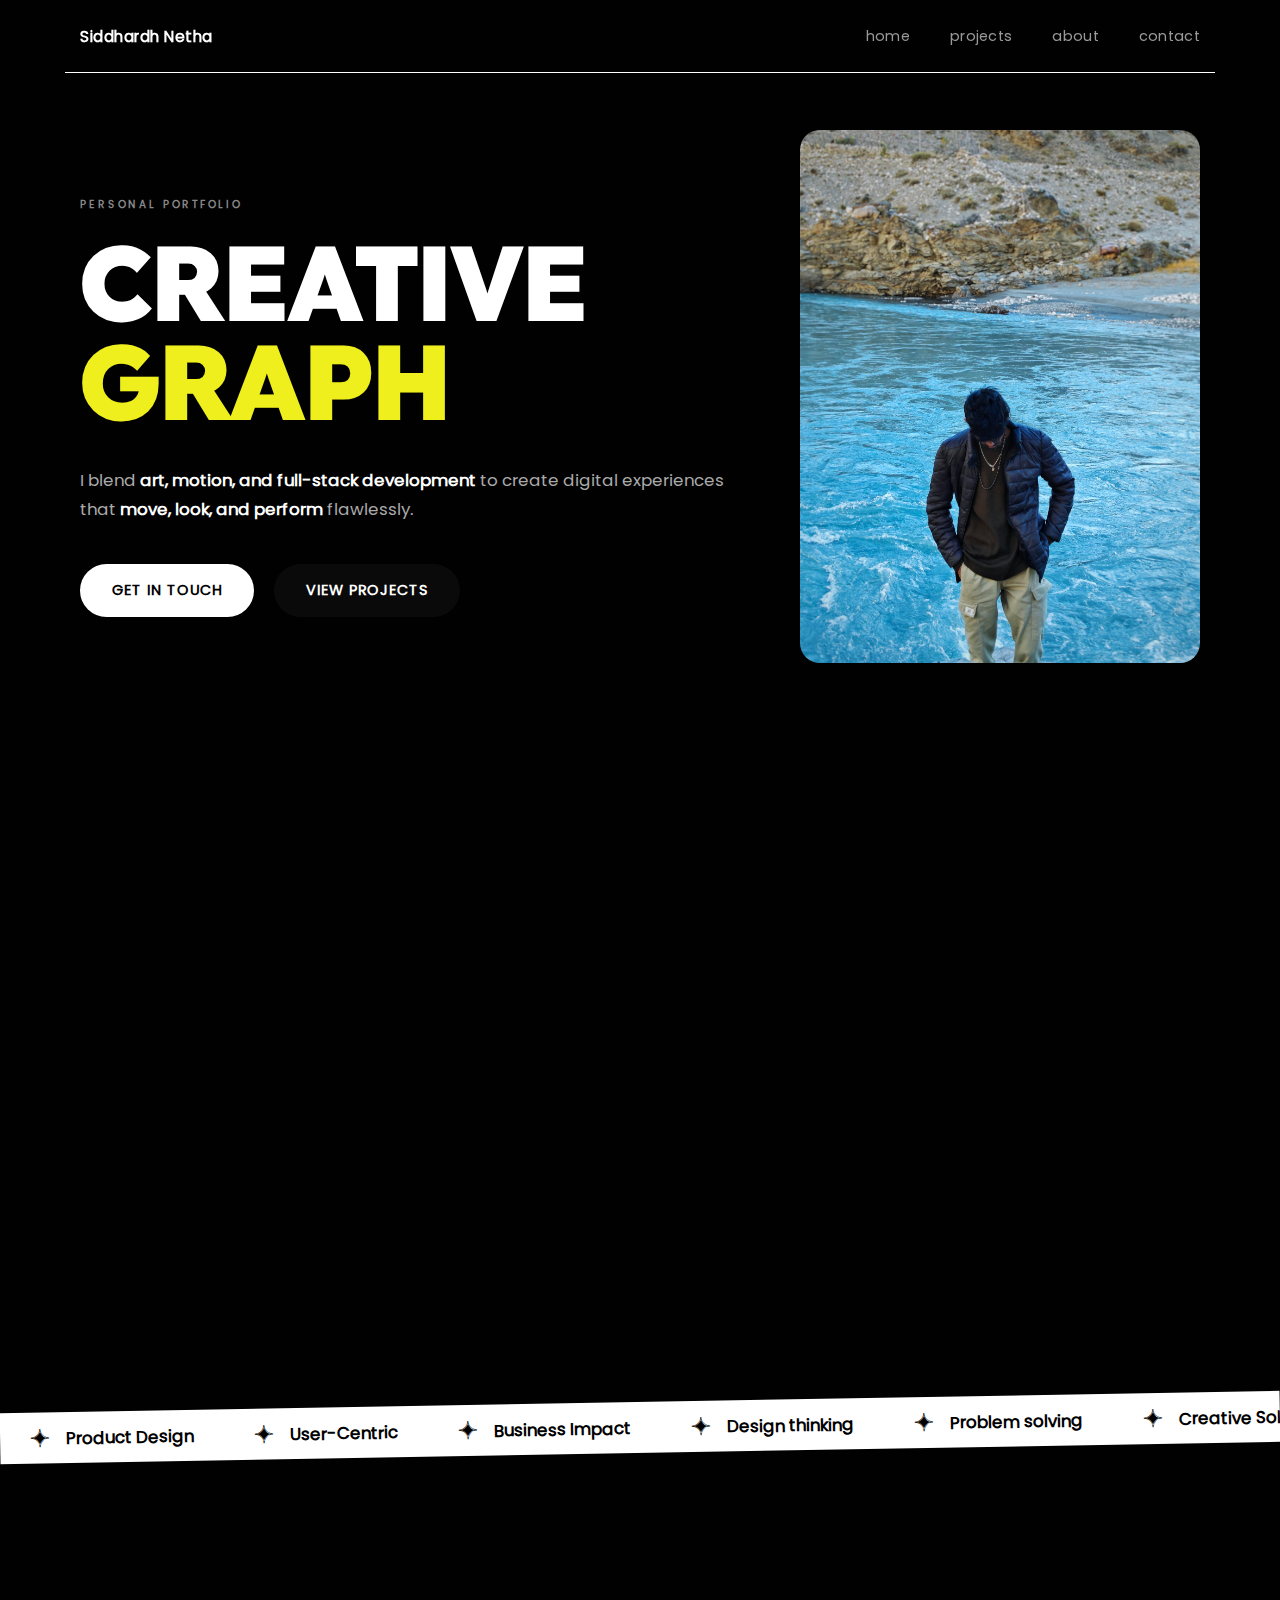
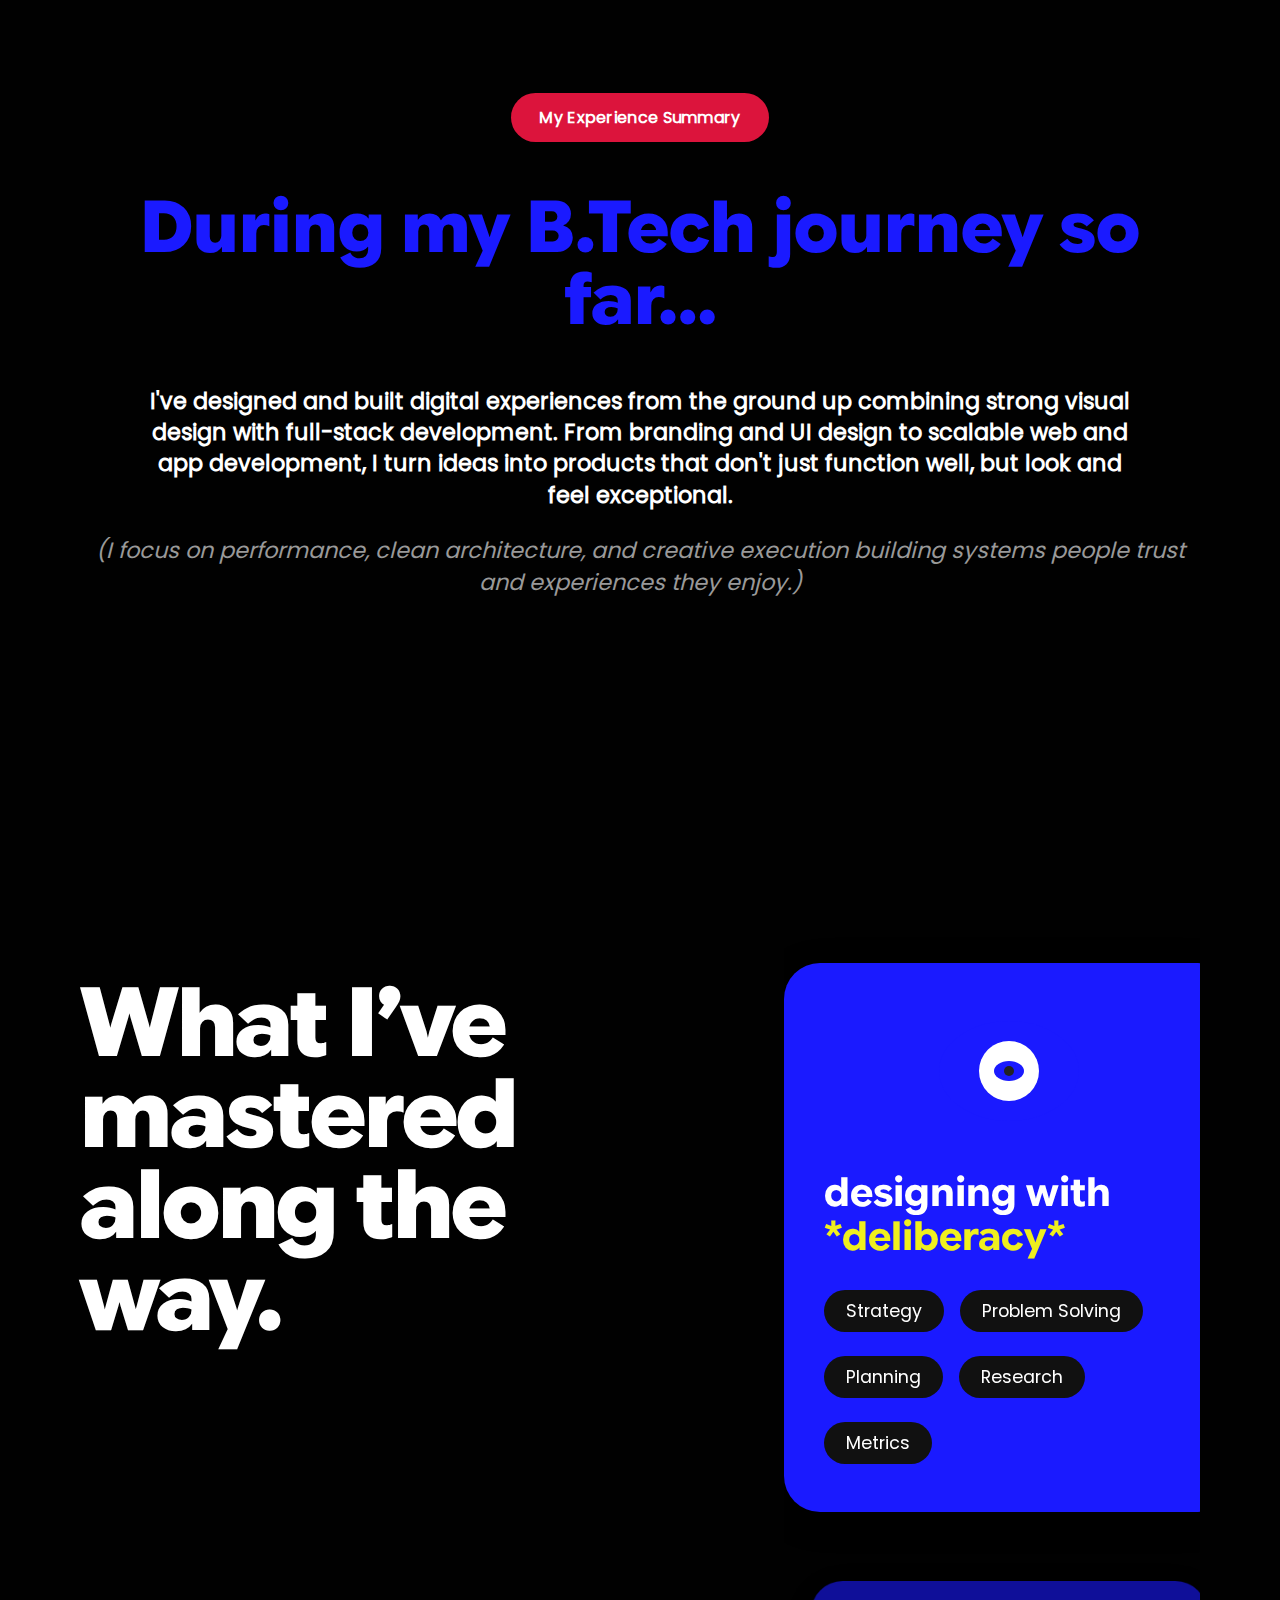
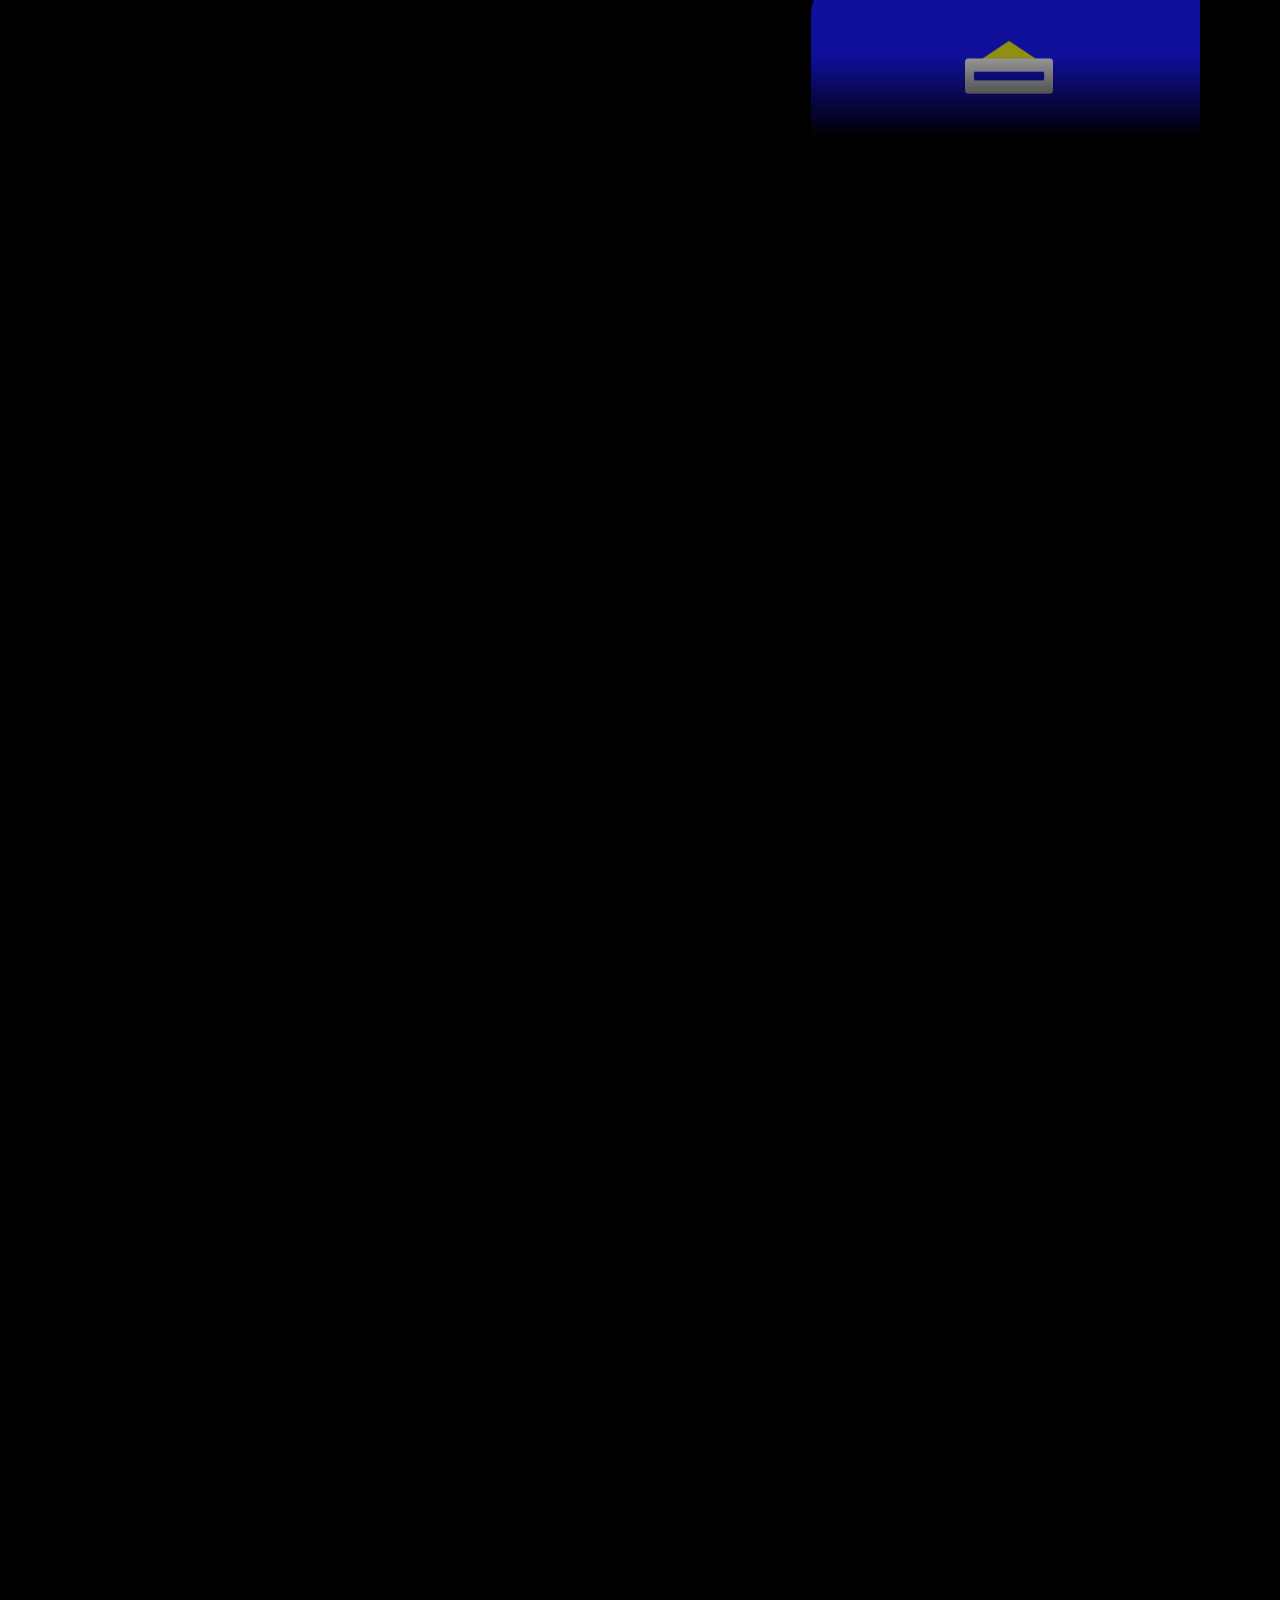
<file: index.html>
<!DOCTYPE html>
<html lang="en">
<head>
    <meta charset="UTF-8">
    <meta name="viewport" content="width=device-width, initial-scale=1.0">
    <title>Portfolio</title>
    <link rel="stylesheet" href="index.css">
    <script src="script.js" defer></script>
</head>
<body>
    <nav class="navbar">
        <div class="nav-brand">Siddhardh Netha</div>
        <div class="nav-links">
            <a href="#Home">home</a>
            <a href="#projects">projects</a>
            <a href="#about">about</a>
            <a href="#contact">contact</a>
        </div>
    </nav>
    
    <div class="container">
        <div class="text-content">
            <p class="header-text">PERSONAL PORTFOLIO</p>
            
            <h1 class="main-title">
                CREATIVE<br>
                <span id="typed-text"></span><span class="cursor"></span>
            </h1>
            
            <p class="description">
                I blend <strong>art, motion, and full-stack development</strong> to create 
                digital experiences that <strong>move, look, and perform</strong> flawlessly.
            </p>
            
            <div class="buttons">
                <button class="btn-primary">GET IN TOUCH</button>
                <button class="btn-secondary">VIEW PROJECTS</button>
            </div>
            
        </div>
        
        <div class="image-container">
            <img src="assets/1000111164.jpg" alt="Portfolio Image">
        </div>
    </div>
    
    <p class="Brand-Name">SIDDHARDH</p>
    
    <div class="ticker-wrapper">
        <div class="ticker">
            <div class="ticker-item">Product Design</div>
            <div class="ticker-item">User-Centric</div>
            <div class="ticker-item">Business Impact</div>
            <div class="ticker-item">Design thinking</div>
            <div class="ticker-item">Problem solving</div>
            <div class="ticker-item">Creative Solutions</div>
            <div class="ticker-item">Full-Stack Development</div>
            <div class="ticker-item">UI/UX Design</div>
            <div class="ticker-item">Product Design</div>
            <div class="ticker-item">User-Centric</div>
            <div class="ticker-item">Business Impact</div>
            <div class="ticker-item">Design thinking</div>
            <div class="ticker-item">Problem solving</div>
            <div class="ticker-item">Creative Solutions</div>
            <div class="ticker-item">Full-Stack Development</div>
            <div class="ticker-item">UI/UX Design</div>
        </div>
    </div>
    
    <div class="experience-section">
        <button class="experience-badge">My Experience Summary</button>
        
        <h2 class="experience-title">
            During my B.Tech journey so far…
        </h2>
        
        <p class="experience-description">
            I've designed and built digital experiences from the ground up combining strong visual design with full-stack development. From branding and UI design to scalable web and app development, I turn ideas into products that don't just function well, but look and feel exceptional.</strong>
        </p>
        
        <p class="experience-note">
            (I focus on performance, clean architecture, and creative execution building systems people trust and experiences they enjoy.)
        </p>
    </div>

        <!-- Mastered Section -->
        <section class="mastered-section">
            <div class="mastered-left">
                <h2 class="mastered-title">What I’ve mastered<br>along the way.</h2>
            </div>
            <div id="mastered-cards-container" class="mastered-cards-container"></div>
        </section>
    <footer class="footer">
    </footer>
    
</body>
</html>
</file>
<file: index.css>
html {
    scroll-timeline: --page-scroll block;
    scrollbar-width: none; /* Firefox */
    -ms-overflow-style: none; /* IE and Edge */
}

html::-webkit-scrollbar {
    display: none; /* Chrome, Safari and Opera */
}

* {
    margin: 0;
    padding: 0;
    box-sizing: border-box;
}

@keyframes border-color-change {
    from { transform: scaleX(0); }
    to { transform: scaleX(1); }
}

body {
    background-color: #010101;
    color: white;
    font-family: 'Poppins Regular', sans-serif;
    min-height: 100vh;
    padding: 0;
    overflow-x: hidden; /* Prevent horizontal scroll */
}

.navbar {
    position: fixed;
    top: 0;
    left: 0;
    right: 0;
    display: flex;
    justify-content: space-between;
    align-items: center;
    padding: 18px 80px;
    background: linear-gradient(to bottom, rgb(1, 1, 1), rgba(1, 1, 1, 0.7));
    backdrop-filter: blur(10px);
    z-index: 1000;
}

.navbar::before {
    content: '';
    position: absolute;
    bottom: 0;
    left: 65px;
    right: 65px;
    height: 1px;
    background-color: #1a1a1a;
}

.navbar::after {
    content: '';
    position: absolute;
    bottom: 0;
    left: 65px;
    right: 65px;
    height: 1px;
    background-color: white;
    transform-origin: 0 50%;
    animation: border-color-change linear;
    animation-timeline: --page-scroll;
}

.nav-brand {
    font-size: 0.95rem;
    font-weight: 700;
    font-family: 'Poppins Regular', sans-serif;
    color: white;
    letter-spacing: 0.5px;
}

.nav-links {
    display: flex;
    gap: 40px;
    align-items: center;
}

.nav-links a {
    font-size: 0.9rem;
    font-weight: 500;
    color: #999;
    text-decoration: none;
    font-family: 'Poppins Regular', sans-serif;
    transition: all 0.3s ease;
    letter-spacing: 0.3px;
    padding: 8px 0;
    position: relative;
}

.nav-links a::after {
    content: '';
    position: absolute;
    bottom: 0;
    left: 0;
    width: 0;
    height: 1px;
    background-color: white;
    transition: width 0.3s ease;
}

.nav-links a:hover {
    color: white;
}

.nav-links a:hover::after {
    width: 100%;
}

.container {
    display: flex;
    align-items: center;
    justify-content: space-between;
    width: 100%;
    max-width: 1400px;
    gap: 60px;
    padding: 0px 80px;
    margin: 130px auto 240px;
    min-height: 500px; /* Prevents container height from shrinking during typing */
}

.text-content {
    flex: 1;
    max-width: 700px;
    min-height: 320px; /* Ensures text area doesn't shrink during typing */
}

.header-text {
    font-size: 0.65rem;
    letter-spacing: 3px;
    font-weight: 900;
    margin-bottom: 24px;
    color: #888;
    font-family: Poppins Regular, sans-serif;
}   

.main-title {
    font-size: 6.5rem;
    font-weight: 800;
    line-height: 0.95;
    margin-bottom: 32px;
    letter-spacing: -1px;
    font-family: 'Google Sans Flex', sans-serif;
}
.main-title span { 
    color: #efef1e;
}

.cursor {
    display: inline-block;
    width: 4px;
    background-color: white;
    margin-left: 5px;
    animation: blink 0.7s infinite;
}

@keyframes blink {
    0%, 49% {
        opacity: 1;
    }
    50%, 100% {
        opacity: 0;
    }
}

.description {
    font-size: 1.05rem;
    line-height: 1.7;
    margin-bottom: 40px;
    color: #aaa;
    max-width: 700px;
    font-family: 'Poppins Regular', sans-serif;
}

.description strong {
    color: white;
    font-weight: 600;

}

.buttons {
    display: flex;
    gap: 20px;
    margin-bottom: 60px;
}

.btn-primary, .btn-secondary {
    padding: 16px 32px;
    font-size: 0.9rem;
    font-weight: 600;
    letter-spacing: 1px;
    border: none;
    cursor: pointer;
    transition: all 0.3s ease;
    border-radius: 50px;
}

.btn-primary {
    background-color: white;
    color: #010101;
    font-family: 'Poppins Regular', sans-serif;
}

.btn-primary:hover {
    transform: translateY(-3px);
}

.btn-secondary {
    background-color: #0a0a0a;
    color: white;
    font-family: 'Poppins Regular', sans-serif;
}

.btn-secondary:hover {
    box-shadow: rgb(245, 245, 245) 0px 0px 60px 1px ,
    0 0 2px 0 white;
}

/* Image container with flexible sizing */
.image-container {
    width: 400px;
	aspect-ratio: 3/4;
    overflow: hidden;
    border-radius: 20px;
    margin-bottom: 80px;
    flex-shrink: 0;
}

.image-container img {
    width: 100%;
    height: 100%;
    object-fit: cover;
    object-position: center;
    /* filter: grayscale(100%); */
}


@font-face {
    font-family: 'Inter bold';
    src: url(fonts/Inter_28pt-Black.ttf) format('truetype');
}

@font-face {
    font-family: 'Poppins Regular';
    src: url(fonts/poppins/Poppins-Regular.ttf) format('truetype');
}
@font-face {
    font-family: 'Google Sans Code';
    src: url(fonts/google/GoogleSansCode-VariableFont_wght.ttf) format('truetype');
}
@font-face {
    font-family: 'Google Sans Flex';
    src: url(fonts/google/GoogleSansFlex-VariableFont_GRAD,ROND,opsz,slnt,wdth,wght.ttf) format('truetype');
}


.Brand-Name {
    font-family: 'Google Sans Flex', sans-serif;
    font-size: 13.5rem;
    font-weight: 800;
    color: white;
    letter-spacing: -1px;
    line-height: 0.95;
    text-align: center;
    margin-bottom: 8px;
    overflow: hidden;
}

.Brand-Name .letter {
    display: inline-block;
    opacity: 0;
    transform: translateY(120px);
    transition: opacity 0.8s cubic-bezier(0.16, 1, 0.3, 1),
                transform 1s cubic-bezier(0.16, 1, 0.3, 1);
}

.Brand-Name.animate .letter {
    opacity: 1;
    transform: translateY(0);
}

.ticker-wrapper {
    width: 100%;
    overflow: hidden;
    background-color: white;
    padding: 8px 0;
    margin-bottom: 160px;
    transform: rotate(-1deg);
}

.ticker {
    display: flex;
    animation: scroll 32s linear infinite;
    width: fit-content;
}

.ticker-item {
    font-family: 'Poppins Regular', sans-serif;
    font-size: 1.05rem;
    font-weight: 650;
    color: black;
    padding: 0 30px;
    white-space: nowrap;
    display: flex;
    align-items: center;
}

.ticker-item::before {
    content: '✦';
    margin-right: 16px;
    font-size: 1.5rem;
}

@keyframes scroll {
    0% {
        transform: translateX(0);
    }
    100% {
        transform: translateX(-50%);
    }
}

.experience-section {
    text-align: center;
    max-width: 1400px;
    margin: 0 auto;
    padding: 80px 80px;
    margin-bottom: 240px;
}

.experience-badge {
    background-color: #DC143C;
    color: white;
    font-family: 'Poppins Regular', sans-serif;
    font-size: 1rem;
    font-weight: 600;
    padding: 12px 28px;
    border: none;
    border-radius: 50px;
    cursor: pointer;
    margin-bottom: 50px;
    letter-spacing: 0.3px;
}

h2.experience-title {
    font-family: 'Google Sans Flex', sans-serif;
    font-size: 4.5rem ;
    font-weight: 800;
    line-height: 1;
    color: #1a1aff;
    margin-bottom: 50px;
}

.experience-description {
    font-family: 'Poppins Regular', sans-serif;
    font-size: 1.4rem ;
    line-height: 1.4 ;
    font-weight: 700;
    color: #ffffff;
    max-width: 1000px;
    margin: 0 auto 20px;
    margin-bottom: 24px ;
}



.experience-note {
    font-family: 'Poppins Regular', sans-serif;
    line-height: 1.4 ;
    font-style: italic;
    font-size: 1.4rem ; 
    font-weight: 500;
    color: #999;
    transition: all 0.3s ease;
}

/* Mastered Section Styles */
.mastered-section {
    display: flex;
    align-items: flex-start;
    justify-content: space-between;
    gap: 80px; 
    max-width: 1400px;
    margin: 0 auto;
    padding: 0 80px;
    position: relative;
    height: 350vh;
}

.mastered-left {
    position: sticky;
    top: 100px; /* Offset for navbar */
    height: calc(100vh - 100px);
    flex: 1.5; /* Give more space to the title to prevent ugly wrapping */
    display: flex;
    align-items: center;
    justify-content: flex-start;
    z-index: 2;
}

.mastered-title {
    font-family: 'Google Sans Flex', sans-serif;
    font-size: 6rem; /* Slightly smaller for better balance */
    font-weight: 800;
    color: white; /* Changed to white for a cleaner, industry-level look */
    line-height: 0.95;
    letter-spacing: -2px; /* Tighter letter spacing for high-end feel */
    margin: 0;
    text-align: left;
    margin-top: -35vh; /* Start slightly higher for better visual flow */
}

.mastered-title br {
    display: block;
    content: "";
    margin-top: 10px;
}

.mastered-cards-container {
    position: sticky;
    top: 80px; /* Offset for navbar */
    height: calc(100vh - 80px);
    flex: 1;
    display: flex;
    justify-content: flex-end;
    align-items: flex-start; 
    overflow: hidden; 
    padding-top: 5vh;
    padding-bottom: 5vh;
    /* Dynamic fade mask */
    -webkit-mask-image: linear-gradient(
        to bottom,
        transparent var(--mask-top, 0%),
        black var(--mask-top-solid, 10%),
        black var(--mask-bottom-solid, 90%),
        transparent var(--mask-bottom, 100%)
    );
    mask-image: linear-gradient(
        to bottom,
        transparent var(--mask-top, 0%),
        black var(--mask-top-solid, 10%),
        black var(--mask-bottom-solid, 90%),
        transparent var(--mask-bottom, 100%)
    );
}

/* New track for the cards to animate vertical scrolling */
.mastered-cards-track {
    width: 100%;
    display: flex;
    flex-direction: column;
    gap: 40px;
    will-change: transform;
}

.mastered-card {
    background: #1a1aff;
    border-radius: 36px;
    padding: 48px 40px 40px 40px;
    display: flex;
    flex-direction: column;
    align-items: center;
    box-shadow: 0 8px 32px rgba(0,0,0,0.25);
    width: 100%;
    min-width: 450px;
    max-width: 520px;
    position: relative;
    flex-shrink: 0;
    will-change: transform, opacity;
    transition: box-shadow 0.3s ease;
}

.mastered-card:hover {
    box-shadow: 0 12px 48px rgba(0,0,0,0.35);
}


.mastered-illustration {
    margin-bottom: 32px;
}
.mastered-card-title {
    font-family: 'Google Sans Flex', sans-serif;
    font-size: 2.5rem;
    font-weight: 700;
    color: #fff;
    margin-bottom: 32px;
    line-height: 1.1;
}
.mastered-highlight {
    color: #efef1e;
}
.mastered-tags {
    display: flex;
    flex-wrap: wrap;
    gap: 16px;
}
.mastered-tag {
    background: #111;
    color: #fff;
    font-family: 'Poppins Regular', sans-serif;
    font-size: 1.1rem;
    font-weight: 500;
    border-radius: 22px;
    padding: 8px 22px;
    margin-bottom: 8px;
    display: inline-block;
}
</file>
